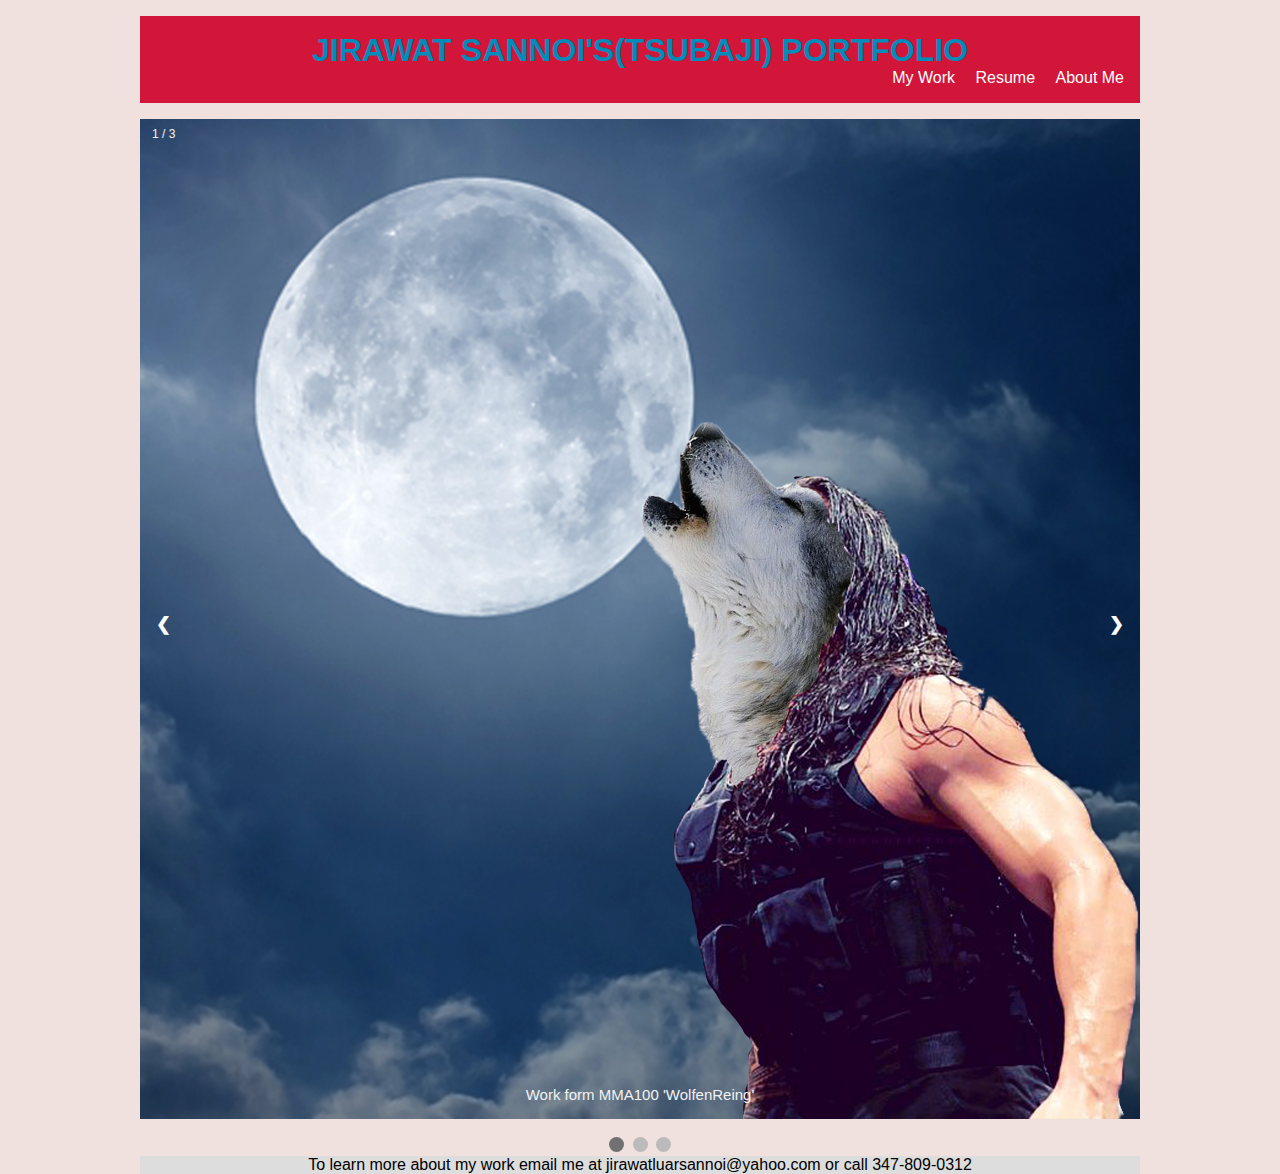
<file: index.html>
<!doctype html>
<html lang="en">
  <head>
	<meta charset="utf-8">
    <meta name="viewport" content="initial-scale=1">
	<style>
* {box-sizing: border-box}
body {font-family: Verdana, sans-serif; margin:0}
.mySlides {display: none}
img {vertical-align: middle;}

/* Slideshow container */
.slideshow-container {
  max-width: 1000px;
  position: relative;
  margin: auto;
}

/* Next & previous buttons */
.prev, .next {
  cursor: pointer;
  position: absolute;
  top: 50%;
  width: auto;
  padding: 16px;
  margin-top: -22px;
  color: white;
  font-weight: bold;
  font-size: 18px;
  transition: 0.6s ease;
  border-radius: 0 3px 3px 0;
}

/* Position the "next button" to the right */
.next {
  right: 0;
  border-radius: 3px 0 0 3px;
}

/* On hover, add a black background color with a little bit see-through */
.prev:hover, .next:hover {
  background-color: rgba(0,0,0,0.8);
}

/* Caption text */
.text {
  color: #f2f2f2;
  font-size: 15px;
  padding: 8px 12px;
  position: absolute;
  bottom: 8px;
  width: 100%;
  text-align: center;
}

/* Number text (1/3 etc) */
.numbertext {
  color: #f2f2f2;
  font-size: 12px;
  padding: 8px 12px;
  position: absolute;
  top: 0;
}

/* The dots/bullets/indicators */
.dot {
  cursor: pointer;
  height: 15px;
  width: 15px;
  margin: 0 2px;
  background-color: #bbb;
  border-radius: 50%;
  display: inline-block;
  transition: background-color 0.6s ease;
}

.active, .dot:hover {
  background-color: #717171;
}

/* Fading animation */
.fade {
  -webkit-animation-name: fade;
  -webkit-animation-duration: 1.5s;
  animation-name: fade;
  animation-duration: 1.5s;
}

@-webkit-keyframes fade {
  from {opacity: .4} 
  to {opacity: 1}
}

@keyframes fade {
  from {opacity: .4} 
  to {opacity: 1}
}

/* On smaller screens, decrease text size */
@media only screen and (max-width: 300px) {
  .prev, .next,.text {font-size: 11px}
}
</style>
	<link rel="stylesheet" href="style.css">
  </head>
  <body>
	  <div id="wrapper" class="container"> <!-- represents the page -->

	  <!-- *********** page header *********** -->
	  	<header> 
		  	<h1><a href="index.html">Jirawat Sannoi's(Tsubaji) portfolio</a></h1>
		  	<nav>
		  		<ul>
		  			<li><a href="work.html">My Work</a></li>
		  			<li><a href="resume.html">Resume</a></li>
                    <li><a href="aboutme.html">About Me</a></li>
		  		</ul>
		  	</nav>
	  	</header>
	  <!-- *********** page content *********** -->

          
          <div class="slideshow-container">

<div class="mySlides fade">
  <div class="numbertext">1 / 3</div>
  <img src="image/4pic.jpg" style="width:100%">
  <div class="text">Work form MMA100 'WolfenReing'</div>
</div>

<div class="mySlides fade">
  <div class="numbertext">2 / 3</div>
  <img src="image/2pic.png" style="width:100%">
  <div class="text">Screenshot form 'Escape the Abyss'</div>
</div>

<div class="mySlides fade">
  <div class="numbertext">3 / 3</div>
  <img src="image/5pic.jpg" style="width:100%">
  <div class="text">Movie poster project</div>
</div>

<a class="prev" onclick="plusSlides(-1)">&#10094;</a>
<a class="next" onclick="plusSlides(1)">&#10095;</a>

</div>
<br>

<div style="text-align:center">
  <span class="dot" onclick="currentSlide(1)"></span> 
  <span class="dot" onclick="currentSlide(2)"></span> 
  <span class="dot" onclick="currentSlide(3)"></span> 
</div>

<script>
var slideIndex = 1;
showSlides(slideIndex);

function plusSlides(n) {
  showSlides(slideIndex += n);
}

function currentSlide(n) {
  showSlides(slideIndex = n);
}

function showSlides(n) {
  var i;
  var slides = document.getElementsByClassName("mySlides");
  var dots = document.getElementsByClassName("dot");
  if (n > slides.length) {slideIndex = 1}    
  if (n < 1) {slideIndex = slides.length}
  for (i = 0; i < slides.length; i++) {
      slides[i].style.display = "none";  
  }
  for (i = 0; i < dots.length; i++) {
      dots[i].className = dots[i].className.replace(" active", "");
  }
  slides[slideIndex-1].style.display = "block";  
  dots[slideIndex-1].className += " active";
}
</script>



	  <!-- *********** page footer *********** -->

	  	<footer>To learn more about my work email me at jirawatluarsannoi@yahoo.com or call 347-809-0312</footer>
	  </div>
  </body>
</html>
</file>
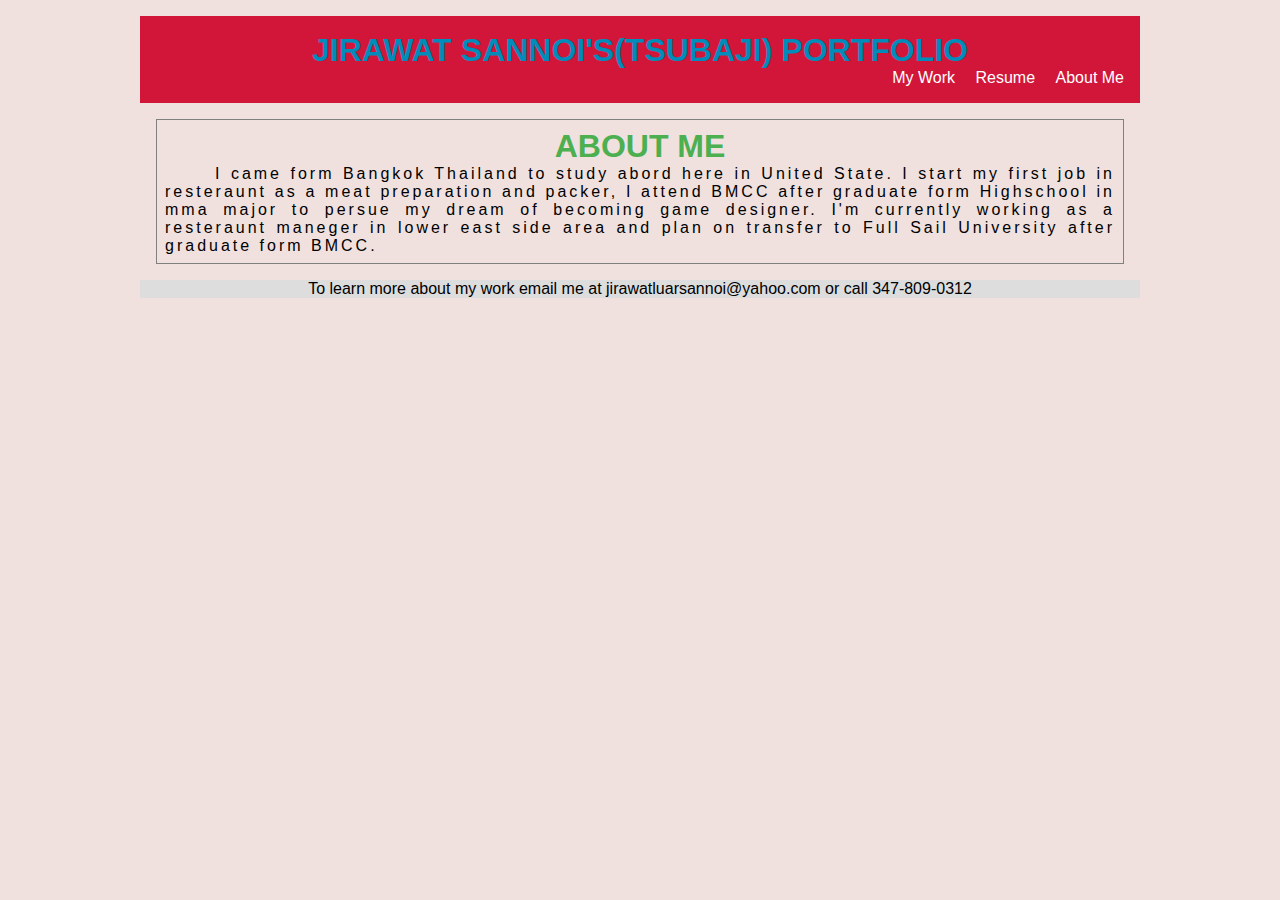
<file: aboutme.html>
<!doctype html>
<html lang="en">
  <head>
	<meta charset="utf-8">
    <meta name="viewport" content="initial-scale=1">
    <link rel="stylesheet" href="style.css">
  </head>
  <body>
	  <div id="wrapper" class="container"> <!-- represents the page -->

	  <!-- *********** page header *********** -->
	  	  	<header> 
		  	<h1><a href="index.html">Jirawat Sannoi's(Tsubaji) portfolio</a></h1>
		  	<nav>
		  		<ul>
		  			<li><a href="work.html">My Work</a></li>
		  			<li><a href="resume.html">Resume</a></li>
                    <li><a href="aboutme.html">About Me</a></li>
		  		</ul>
		  	</nav>
	  	</header>
        
        <div id="content">
        <div class="row">
        <div class="paragraph">
        <h1>About me</h1>
            <p>I came form Bangkok Thailand to study abord here in United State. 
                I start my first job in resteraunt as a meat preparation and packer,
            I attend BMCC after graduate form Highschool in mma major to persue my dream of becoming
            game designer. I'm currently working as a resteraunt maneger in lower east side area and plan
            on transfer to Full Sail University after graduate form BMCC.</p>
            
    </div>
    </div>
    </div>
          	  	<footer>To learn more about my work email me at jirawatluarsannoi@yahoo.com or call 347-809-0312</footer>
	  </div>
  </body>
</html>
</file>
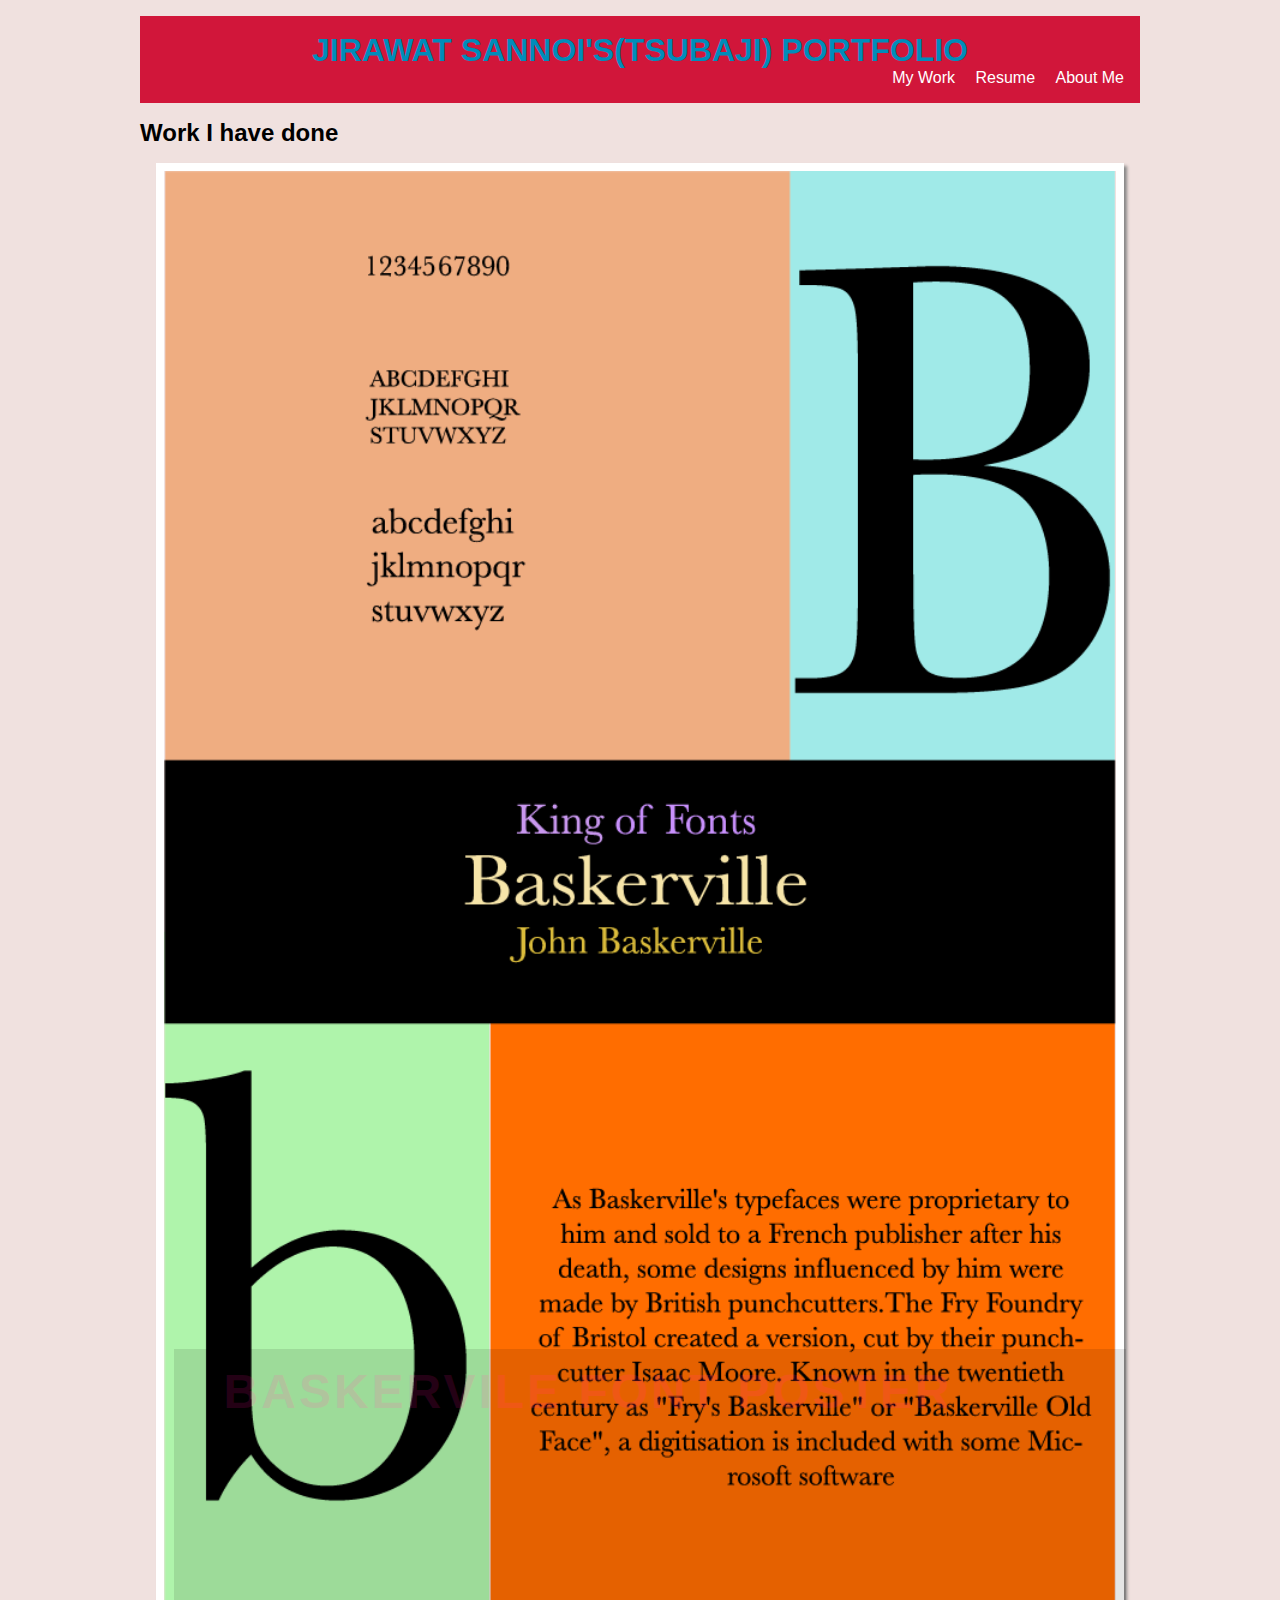
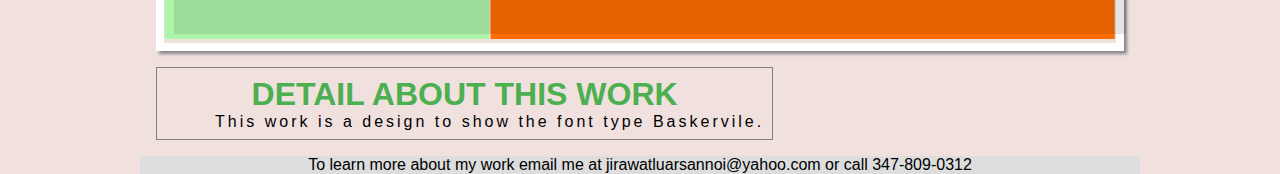
<file: bkv.html>
<!doctype html>
<html lang="en">
  <head>
	<meta charset="utf-8">
    <meta name="viewport" content="initial-scale=1">
    <link rel="stylesheet" href="style.css">
  </head>
  <body>
	  <div id="wrapper" class="container"> <!-- represents the page -->

	  <!-- *********** page header *********** -->
	  	  	<header> 
		  	<h1><a href="index.html">Jirawat Sannoi's(Tsubaji) portfolio</a></h1>
		  	<nav>
		  		<ul>
		  			<li><a href="work.html">My Work</a></li>
		  			<li><a href="resume.html">Resume</a></li>
                    <li><a href="aboutme.html">About Me</a></li>
		  		</ul>
		  	</nav>
	  	</header>
          
<div id="content">
          <h2>Work I have done</h2>
        <div class="row">
    <div class="work">
      <img src="image/jirawat-sannoi.png" alt="artist">
        <p class="caption"><font color="#B40969" size="8">Baskervile Font poster</font></p>
    </div>
    </div>
    <div class="row">
        <div class="paragraph">
        <h1>Detail about this work</h1>
            <p>This work is a design to show the font type Baskervile.</p>
            
    </div>
    </div>
    </div>
          	  	<footer>To learn more about my work email me at jirawatluarsannoi@yahoo.com or call 347-809-0312</footer>
	  </div>
  </body>
</html>
</file>
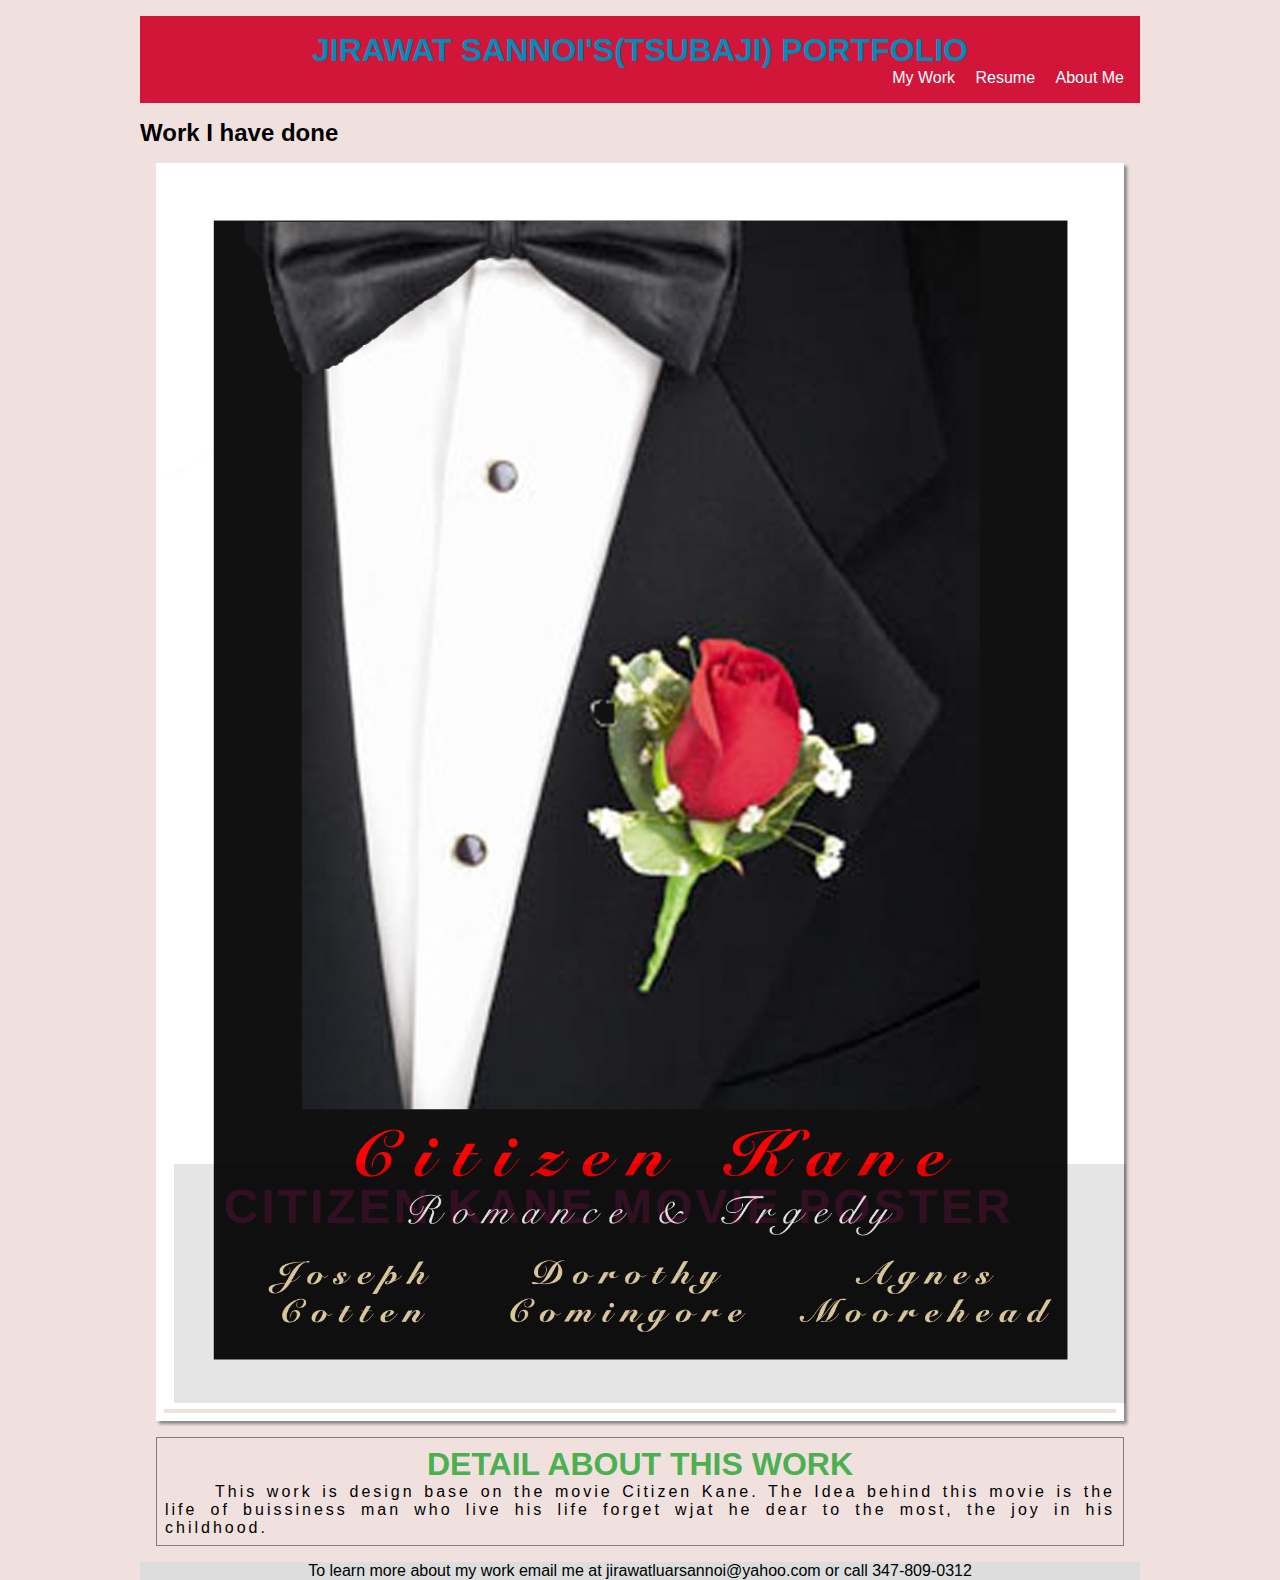
<file: ck.html>
<!doctype html>
<html lang="en">
  <head>
	<meta charset="utf-8">
    <meta name="viewport" content="initial-scale=1">
    <link rel="stylesheet" href="style.css">
  </head>
  <body>
	  <div id="wrapper" class="container"> <!-- represents the page -->

	  <!-- *********** page header *********** -->
	 	  	<header> 
		  	<h1><a href="index.html">Jirawat Sannoi's(Tsubaji) portfolio</a></h1>
		  	<nav>
		  		<ul>
		  			<li><a href="work.html">My Work</a></li>
		  			<li><a href="resume.html">Resume</a></li>
                    <li><a href="aboutme.html">About Me</a></li>
		  		</ul>
		  	</nav>
	  	</header>
          
<div id="content">
          <h2>Work I have done</h2>
        <div class="row">
    <div class="work">
      <img src="image/5pic.jpg" alt="artist">
        <p class="caption"><font color="#B40969" size="8">Citizen Kane Movie Poster</font></p>
    </div>
    </div>
    <div class="row">
        <div class="paragraph">
        <h1>Detail about this work</h1>
            <p>This work is design base on the movie Citizen Kane.
            The Idea behind this movie is the life of buissiness man
            who live his life forget wjat he dear to the most, the joy in his childhood.</p>
            
    </div>
    </div>
    </div>
          	  	<footer>To learn more about my work email me at jirawatluarsannoi@yahoo.com or call 347-809-0312</footer>
	  </div>
  </body>
</html>
</file>
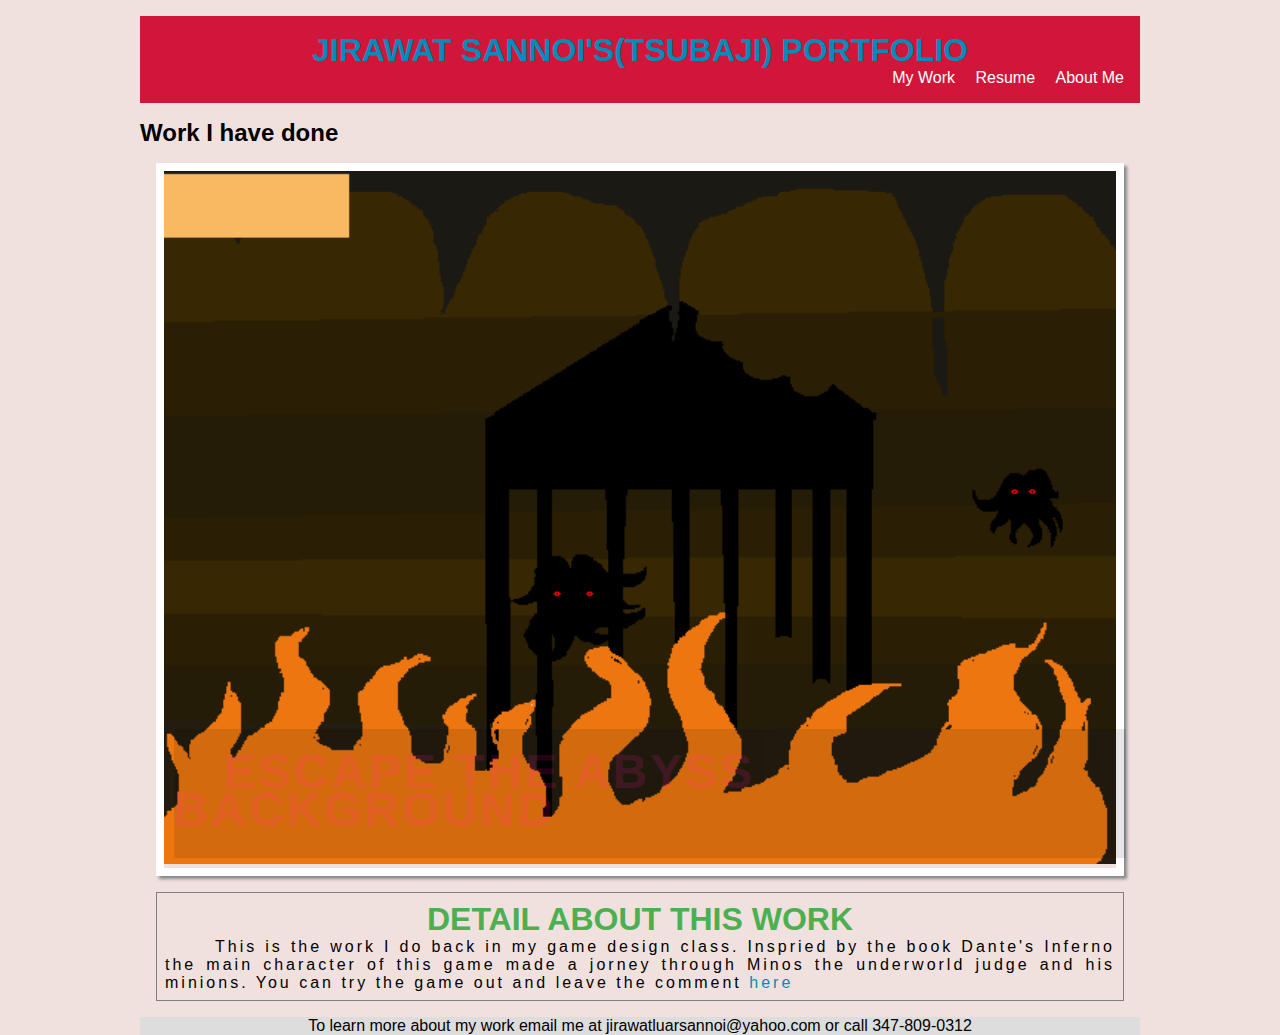
<file: game.html>
<!doctype html>
<html lang="en">
  <head>
	<meta charset="utf-8">
    <meta name="viewport" content="initial-scale=1">
    <link rel="stylesheet" href="style.css">
  </head>
  <body>
	  <div id="wrapper" class="container"> <!-- represents the page -->

	  <!-- *********** page header *********** -->
		  	<header> 
		  	<h1><a href="index.html">Jirawat Sannoi's(Tsubaji) portfolio</a></h1>
		  	<nav>
		  		<ul>
		  			<li><a href="work.html">My Work</a></li>
		  			<li><a href="resume.html">Resume</a></li>
                    <li><a href="aboutme.html">About Me</a></li>
		  		</ul>
		  	</nav>
	  	</header>
          
<div id="content">
          <h2>Work I have done</h2>
        <div class="row">
    <div class="work">
      <img src="image/00.png" alt="artist">
        <p class="caption"><font color="#B40969" size="8">Escape the Abyss Background</font></p>
    </div>
    </div>
    <div class="row">
        <div class="paragraph">
        <h1>Detail about this work</h1>
           <p>This is the work I do back in my game design class.
           Inspried by the book Dante's Inferno the main character of this game
           made a jorney through Minos the underworld judge and his minions.
               You can try the game out and leave the comment <a href="https://mika-luar.itch.io/escape-the-abyss">here</a></p>
    </div>
    </div>
    </div>
          	  	<footer>To learn more about my work email me at jirawatluarsannoi@yahoo.com or call 347-809-0312</footer>
	  </div>
  </body>
</html>
</file>
<file: style.css>
/* reset browser defaults */
@font-face {
    font-family: 'Times New Roman';
       font-weight: normal;
    font-style: normal;
}
*{
	margin:0;
	padding:0;
}

body{
    font-family: arial;
    background-color: #f0e1df;
}


.container{
	max-width:1000px;
	margin:0 auto;
}



header{
    display:flex;
    flex-direction:column;
    margin: 1em 0;
    background-color: #D1163A;
    padding:1em;

}

nav{
    flex:1 0 auto;
}

nav li{
    border-bottom: solid 1px black;
    padding:5px 0;
    text-align:center;
    list-style-type: none;

}

nav li a{
    color:white;
    text-decoration: none;
}

h1{flex:1 0 auto;}


.row{
    display:flex;
    flex-direction: column;
}

.work img{
    width:100%; 
}

.work{
    flex: 1 0 auto;
    position:relative;
    margin-bottom:1em;

}

.work:last-child{
}

 .caption{
     text-align: center;
     position:absolute;
     top:80%;
     z-index: 100;
     background-color: rgba(0,0,0,0.5);
     color:white;
     padding:0.5em 0;
     width:100%;
 }
footer{
    text-align: center;
    background-color: #ddd;
}

@media (min-width:768px){

    .row{
        flex-direction: row;
    }
    
    .work{
    margin-right:1em;
    }

    .work:last-child{
        margin-right:0;
    }
    
   .header{
       flex-direction: row;
   }
    nav li{
	display:inline;
    margin-left:1em;
    border:none;
    padding:0;
}
    nav{
    text-align: right;
}

}
.row{
	clear:both;
	margin:1em;
}
.banner a{
	color:#d3d3d3;
	text-decoration: none;}

.work img {width:100%;}

.work{
	margin-bottom:1em;
	border:solid 8px #fff;
	box-shadow: 3px 3px 3px #888888;
	position:relative;

}
.caption{
	position:absolute;
	bottom:0.2em;
	left:0.2em;
	z-index: 100;
	color:#D3D3D3;
	font-weight: bold;
	text-transform: uppercase;
	font-size: 3em;
	opacity:0.2;
	text-align: left;
	line-height: 0.8em;

}

.caption:hover{
	opacity:1;

}
.banner{
	font-size: 1.6em;
}
.work{
	width:30%;
	margin-right:1%;
	float:left;
	}

.work:last-child{
	margin:0;
	}
.paragraph {
    border: 1px solid gray;
    padding: 8px;
}

h1 {
    text-align: center;
    text-transform: uppercase;
    color: #4CAF50;
}

p {
    text-indent: 50px;
    text-align: justify;
    letter-spacing: 3px;
}

a {
    text-decoration: none;
    color: #008CBA;
}
</file>
